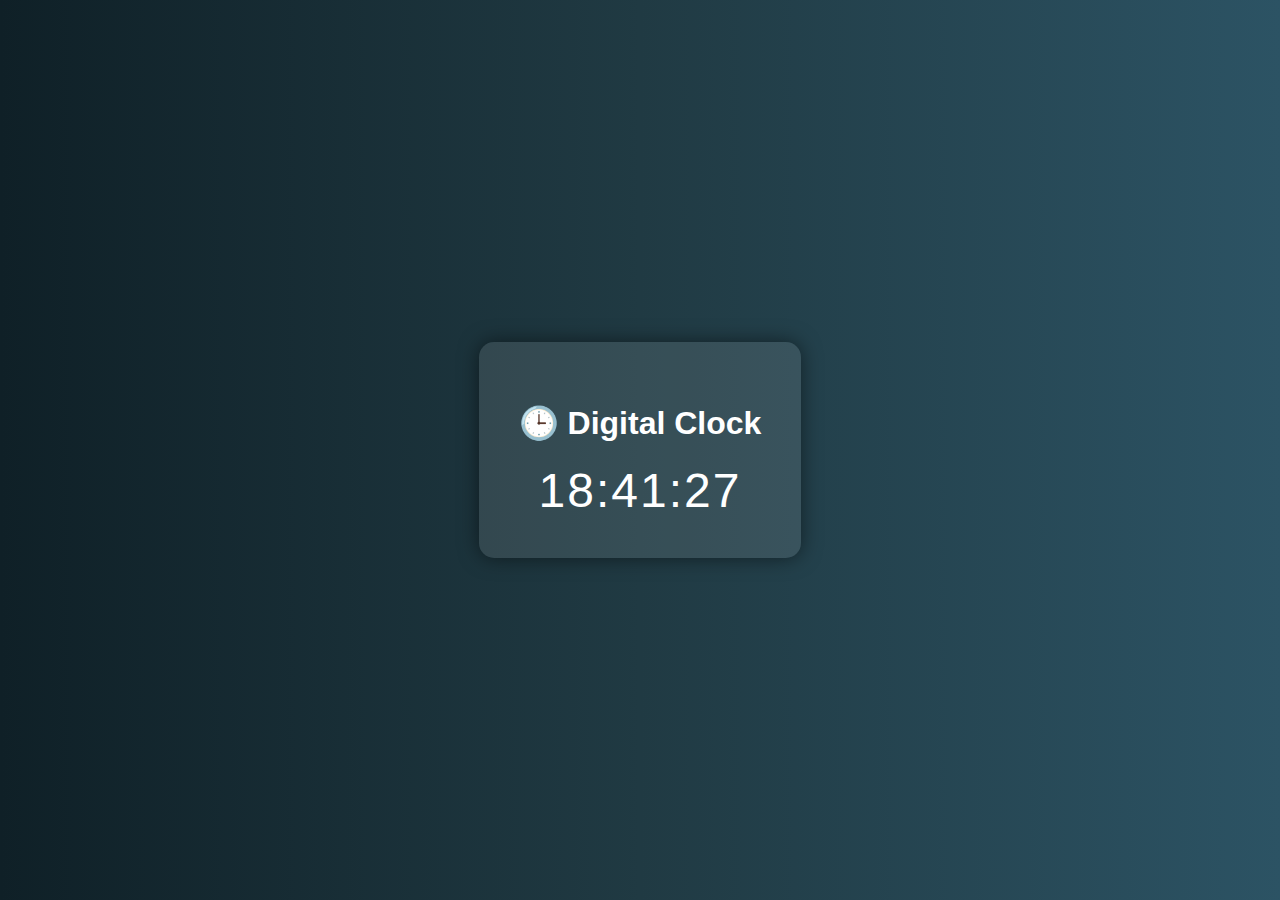
<file: index.html>
<!DOCTYPE html>
<html lang="en">
<head>
  <meta charset="UTF-8" />
  <meta name="viewport" content="width=device-width, initial-scale=1.0" />
  <title>Digital Clock</title>
  <link rel="stylesheet" href="index59.css" />
</head>
<body>
  <div class="clock-container">
    <h1>🕒 Digital Clock</h1>
    <div id="clock"></div>
  </div>
  <script src="index59.js"></script>
</body>
</html>
</file>
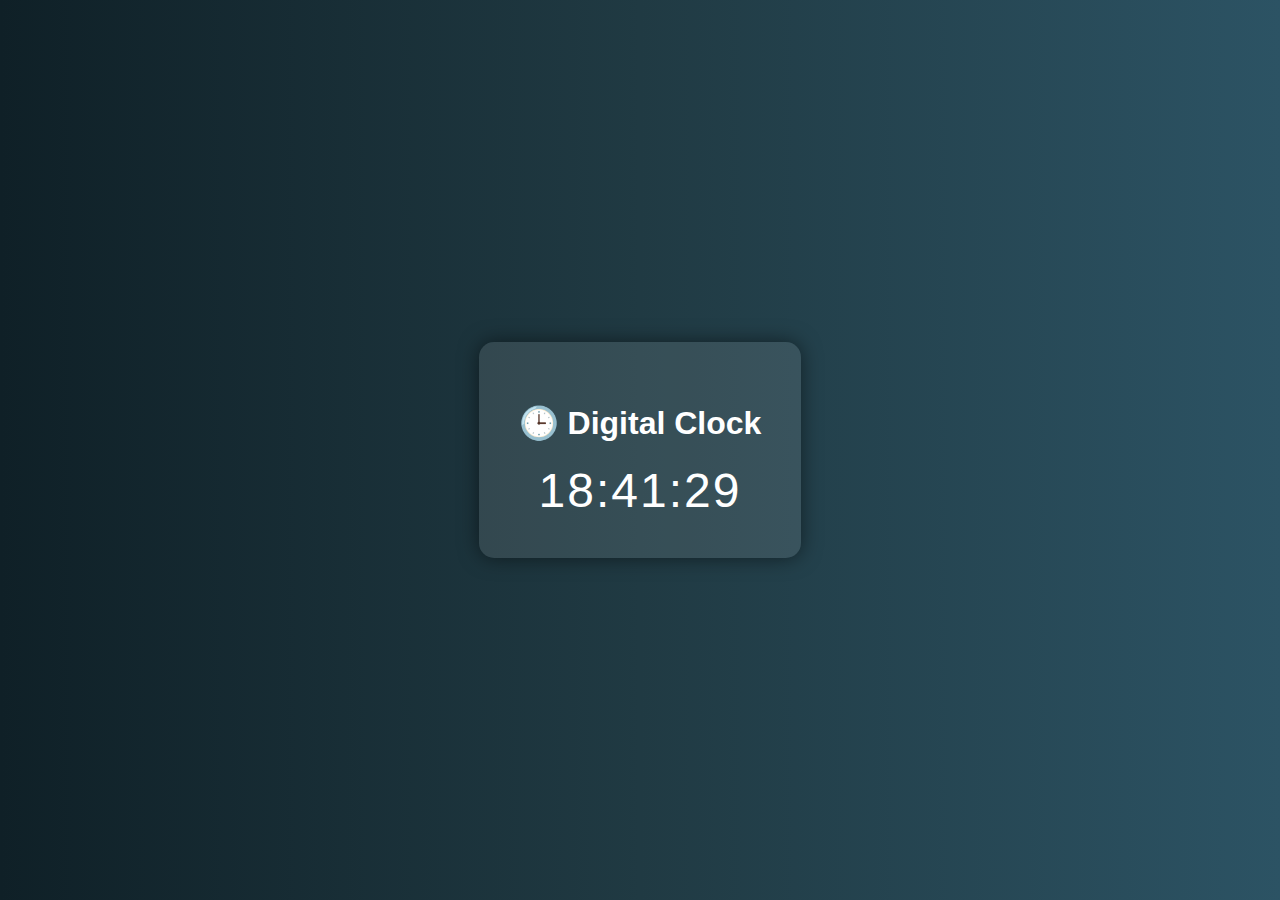
<file: index59.html>
<!DOCTYPE html>
<html lang="en">
<head>
  <meta charset="UTF-8" />
  <meta name="viewport" content="width=device-width, initial-scale=1.0" />
  <title>Digital Clock</title>
  <link rel="stylesheet" href="index59.css" />
</head>
<body>
  <div class="clock-container">
    <h1>🕒 Digital Clock</h1>
    <div id="clock"></div>
  </div>
  <script src="index59.js"></script>
</body>
</html>
</file>
<file: index59.css>
body {
  margin: 0;
  padding: 0;
  background: linear-gradient(to right, #0f2027, #203a43, #2c5364);
  font-family: 'Segoe UI', Tahoma, Geneva, Verdana, sans-serif;
  color: #fff;
  display: flex;
  justify-content: center;
  align-items: center;
  height: 100vh;
}

.clock-container {
  text-align: center;
  background: rgba(255, 255, 255, 0.1);
  padding: 40px;
  border-radius: 15px;
  box-shadow: 0 0 20px rgba(0, 0, 0, 0.5);
}

#clock {
  font-size: 3rem;
  letter-spacing: 2px;
  margin-top: 20px;
}
</file>
